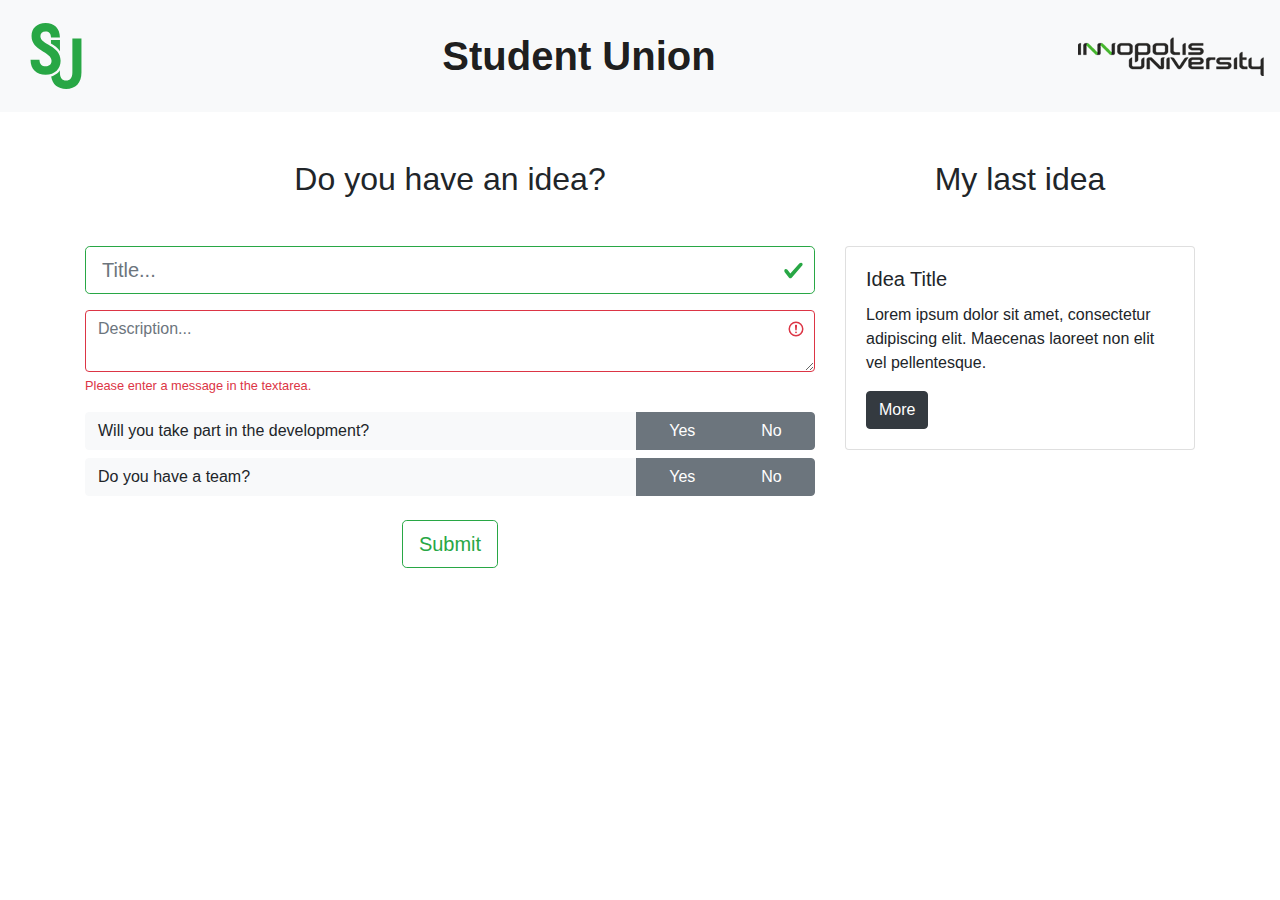
<file: index.html>
<!DOCTYPE html>
<html lang="en" dir="ltr">

<head>
  <meta name="viewport" content="width=device-width, initial-scale=1, shrink-to-fit=no">
  <meta charset="UTF-8">
  <meta name="viewport" content="width=device-width, initial-scale=1.0">
  <link rel="apple-touch-icon" sizes="180x180" href="apple-touch-icon.png">
  <link rel="icon" type="image/png" sizes="32x32" href="favicon-32x32.png">
  <link rel="icon" type="image/png" sizes="16x16" href="favicon-16x16.png">
  <link rel="manifest" href="site.webmanifest">
  <link rel="mask-icon" href="safari-pinned-tab.svg" color="#28a745">
  <meta name="msapplication-TileColor" content="#28a745">
  <meta name="theme-color" content="#ffffff">
  <link rel="stylesheet" href="https://stackpath.bootstrapcdn.com/bootstrap/4.5.2/css/bootstrap.min.css" integrity="sha384-JcKb8q3iqJ61gNV9KGb8thSsNjpSL0n8PARn9HuZOnIxN0hoP+VmmDGMN5t9UJ0Z" crossorigin="anonymous">
  <link rel="stylesheet" href="css/master.css">
  <script src="https://code.jquery.com/jquery-3.5.1.slim.min.js" integrity="sha384-DfXdz2htPH0lsSSs5nCTpuj/zy4C+OGpamoFVy38MVBnE+IbbVYUew+OrCXaRkfj" crossorigin="anonymous"></script>
  <script src="https://stackpath.bootstrapcdn.com/bootstrap/4.5.2/js/bootstrap.min.js" integrity="sha384-B4gt1jrGC7Jh4AgTPSdUtOBvfO8shuf57BaghqFfPlYxofvL8/KUEfYiJOMMV+rV" crossorigin="anonymous"></script>
  <script src="https://cdn.jsdelivr.net/npm/popper.js@1.16.1/dist/umd/popper.min.js" integrity="sha384-9/reFTGAW83EW2RDu2S0VKaIzap3H66lZH81PoYlFhbGU+6BZp6G7niu735Sk7lN" crossorigin="anonymous"></script>
  <title>Student Union | Client side</title>
</head>

<body>
  <nav class="navbar navbar-light bg-light">
    <!-- SU Logo < sm -->
    <img class="navbar-text sulogo d-none d-sm-block" src="img\su.svg" alt="SU Logo">
    <span class="navbar-brand title align-middle"><strong>Student Union</strong></span>
    <img class="navbar-text sulogo d-block d-sm-none" src="img\su.svg" alt="SU Logo">
    <!-- SU Logo > sm -->
    <img class="navbar-text d-none d-sm-block" src="img\logoiu.png" alt="">
  </nav>
  <main>
    <section class="container-sm">
      <div class="row justify-content-center">
        <div class="col-md-8">
          <h2 class="text-center mb-5 mt-5">Do you have an idea?</h2>
          <form class="was-validated">
            <input class="form-control form-control-lg mb-3" type="text" placeholder="Title...">
            <div class="mb-3">
              <textarea class="form-control is-invalid" id="validationTextarea" placeholder="Description..." required></textarea>
              <div class="invalid-feedback">
                Please enter a message in the textarea.
              </div>
            </div>
          </form>
          <div class="btn-group btn-group-toggle mb-2" data-toggle="buttons" style="width: 100%;">
            <label class="btn btn-light disabled">Will you take part in the development?</label>
            <button class="btn btn-secondary" id="loption1">
              Yes<input type="radio" name="options" id="option1" checked>
            </button>
            <button class="btn btn-secondary" id="loption2">
              <input type="radio" name="options" id="option2"> No
            </button>
          </div>
          <div class="btn-group btn-group-toggle" data-toggle="buttons" style="width: 100%;">
            <label class="btn btn-light disabled">Do you have a team?</label>
            <button class="btn btn-secondary" id="loption1">
              <input type="radio" name="options" id="option1" checked> Yes
            </button>
            <button class="btn btn-secondary" id="loption2">
              <input type="radio" name="options" id="option2"> No
            </button>
          </div>
          <div class="" style="text-align: center;">
            <button type="button" class="mt-4 btn btn-outline-success btn-lg">Submit</button>
          </div>
        </div>
        <div class="col-md-4">
          <h2 class="text-center mb-5 mt-5">My last idea</h2>
          <div class="card">
            <div class="card-body">
              <h5 class="card-title">Idea Title</h5>
              <p class="card-text">Lorem ipsum dolor sit amet, consectetur adipiscing elit. Maecenas laoreet non elit vel pellentesque.</p>
              <a href="#" class="btn btn-dark">More</a>
            </div>
          </div>
        </div>
      </div>
    </section>
  </main>
  <footer>

  </footer>
</body>

</html>
</file>
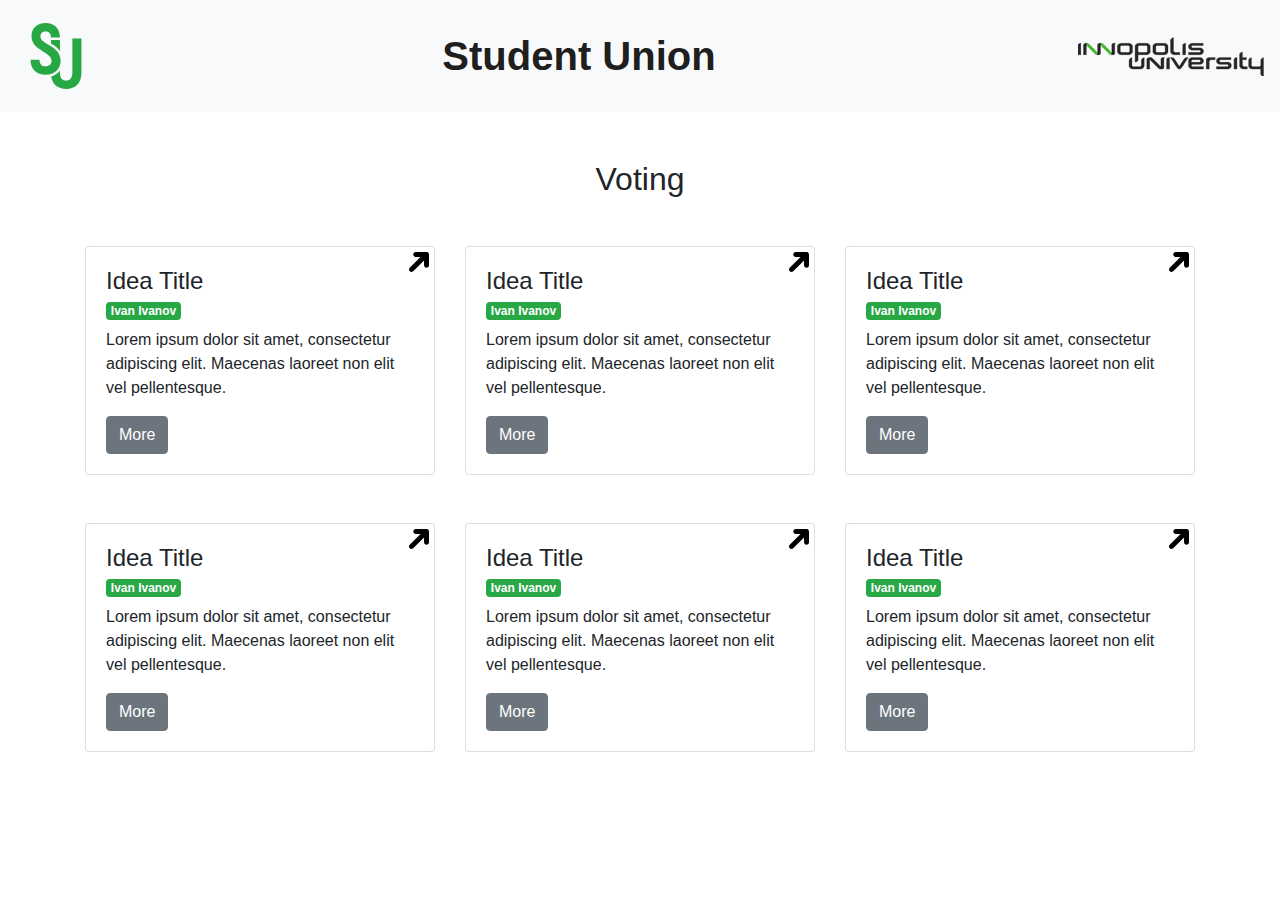
<file: voting.html>
<!DOCTYPE html>
<html lang="en" dir="ltr">

<head>
  <meta name="viewport" content="width=device-width, initial-scale=1, shrink-to-fit=no">
  <meta charset="UTF-8">
  <meta name="viewport" content="width=device-width, initial-scale=1.0">
  <link rel="apple-touch-icon" sizes="180x180" href="apple-touch-icon.png">
  <link rel="icon" type="image/png" sizes="32x32" href="favicon-32x32.png">
  <link rel="icon" type="image/png" sizes="16x16" href="favicon-16x16.png">
  <link rel="manifest" href="site.webmanifest">
  <link rel="mask-icon" href="safari-pinned-tab.svg" color="#28a745">
  <meta name="msapplication-TileColor" content="#28a745">
  <meta name="theme-color" content="#ffffff">
  <link rel="stylesheet" href="https://stackpath.bootstrapcdn.com/bootstrap/4.5.2/css/bootstrap.min.css" integrity="sha384-JcKb8q3iqJ61gNV9KGb8thSsNjpSL0n8PARn9HuZOnIxN0hoP+VmmDGMN5t9UJ0Z" crossorigin="anonymous">
  <link rel="stylesheet" href="css/master.css">
  <script src="https://code.jquery.com/jquery-3.5.1.slim.min.js" integrity="sha384-DfXdz2htPH0lsSSs5nCTpuj/zy4C+OGpamoFVy38MVBnE+IbbVYUew+OrCXaRkfj" crossorigin="anonymous"></script>
  <script src="https://stackpath.bootstrapcdn.com/bootstrap/4.5.2/js/bootstrap.min.js" integrity="sha384-B4gt1jrGC7Jh4AgTPSdUtOBvfO8shuf57BaghqFfPlYxofvL8/KUEfYiJOMMV+rV" crossorigin="anonymous"></script>
  <script src="https://cdn.jsdelivr.net/npm/popper.js@1.16.1/dist/umd/popper.min.js" integrity="sha384-9/reFTGAW83EW2RDu2S0VKaIzap3H66lZH81PoYlFhbGU+6BZp6G7niu735Sk7lN" crossorigin="anonymous"></script>
  <title>Student Union | Client side</title>
</head>

<body>
  <nav class="navbar navbar-light bg-light">
    <!-- SU Logo < sm -->
    <img class="navbar-text sulogo d-none d-sm-block" src="img\su.svg" alt="SU Logo">
    <span class="navbar-brand title align-middle"><strong>Student Union</strong></span>
    <img class="navbar-text sulogo d-block d-sm-none" src="img\su.svg" alt="SU Logo">
    <!-- SU Logo > sm -->
    <img class="navbar-text d-none d-sm-block" src="img\logoiu.png" alt="">
  </nav>
  <main>
    <section class="container-sm">
    <h2 class="text-center mb-5 mt-5">Voting</h2>
      <div class="row">
        <div class="col-sm">
          <div class="card position-relative">
            <a href="#" class="btn position-absolute p-1" id="fast-access">
              <img class="d-sm-block" src="img\up-right-arrow.svg" alt="" style="width: 20px;">
            </a>
            <div class="card-body">
              <h4 class="card-title mb-1">Idea Title</h4>
              <h6 class="fw-lighter who"><span class="badge bg-success">Ivan Ivanov</span></h6>
              <p class="card-text">Lorem ipsum dolor sit amet, consectetur adipiscing elit. Maecenas laoreet non elit vel pellentesque.</p>
              <a href="#" class="btn btn-secondary">More</a>
            </div>
          </div>
        </div>
        <div class="col-sm">
          <div class="card position-relative">
            <a href="#" class="btn position-absolute p-1" id="fast-access">
              <img class="d-sm-block" src="img\up-right-arrow.svg" alt="" style="width: 20px;">
            </a>
            <div class="card-body">
              <h4 class="card-title mb-1">Idea Title</h4>
              <h6 class="fw-lighter who"><span class="badge bg-success">Ivan Ivanov</span></h6>
              <p class="card-text">Lorem ipsum dolor sit amet, consectetur adipiscing elit. Maecenas laoreet non elit vel pellentesque.</p>
              <a href="#" class="btn btn-secondary">More</a>
            </div>
          </div>
        </div>
        <div class="col-sm">
          <div class="card position-relative">
            <a href="#" class="btn position-absolute p-1" id="fast-access">
              <img class="d-sm-block" src="img\up-right-arrow.svg" alt="" style="width: 20px;">
            </a>
            <div class="card-body">
              <h4 class="card-title mb-1">Idea Title</h4>
              <h6 class="fw-lighter who"><span class="badge bg-success">Ivan Ivanov</span></h6>
              <p class="card-text">Lorem ipsum dolor sit amet, consectetur adipiscing elit. Maecenas laoreet non elit vel pellentesque.</p>
              <a href="#" class="btn btn-secondary">More</a>
            </div>
          </div>
        </div>
      </div>
      <div class="row mt-5">
        <div class="col-sm">
          <div class="card position-relative">
            <a href="#" class="btn position-absolute p-1" id="fast-access">
              <img class="d-sm-block" src="img\up-right-arrow.svg" alt="" style="width: 20px;">
            </a>
            <div class="card-body">
              <h4 class="card-title mb-1">Idea Title</h4>
              <h6 class="fw-lighter who"><span class="badge bg-success">Ivan Ivanov</span></h6>
              <p class="card-text">Lorem ipsum dolor sit amet, consectetur adipiscing elit. Maecenas laoreet non elit vel pellentesque.</p>
              <a href="#" class="btn btn-secondary">More</a>
            </div>
          </div>
        </div>
        <div class="col-sm">
          <div class="card position-relative">
            <a href="#" class="btn position-absolute p-1" id="fast-access">
              <img class="d-sm-block" src="img\up-right-arrow.svg" alt="" style="width: 20px;">
            </a>
            <div class="card-body">
              <h4 class="card-title mb-1">Idea Title</h4>
              <h6 class="fw-lighter who"><span class="badge bg-success">Ivan Ivanov</span></h6>
              <p class="card-text">Lorem ipsum dolor sit amet, consectetur adipiscing elit. Maecenas laoreet non elit vel pellentesque.</p>
              <a href="#" class="btn btn-secondary">More</a>
            </div>
          </div>
        </div>
        <div class="col-sm">
          <div class="card position-relative">
            <a href="#" class="btn position-absolute p-1" id="fast-access">
              <img class="d-sm-block" src="img\up-right-arrow.svg" alt="" style="width: 20px;">
            </a>
            <div class="card-body">
              <h4 class="card-title mb-1">Idea Title</h4>
              <h6 class="fw-lighter who"><span class="badge bg-success">Ivan Ivanov</span></h6>
              <p class="card-text">Lorem ipsum dolor sit amet, consectetur adipiscing elit. Maecenas laoreet non elit vel pellentesque.</p>
              <a href="#" class="btn btn-secondary">More</a>
            </div>
          </div>
        </div>
      </div>
    </section>
  </main>


  <footer>

  </footer>
</body>

</html>
</file>
<file: css/master.css>
.btn.btn-light.disabled{
    opacity: 1;
    width: 70%;
    text-align: left;
}

#loption1.active{
  color: #fff;
  background-color: #28a745;
  border-color: #28a745;
}

#loption2.active{
  color: #fff;
  background-color: #dc3545;
  border-color: #dc3545;
}

.who {
  color: white;
}

.sulogo {
  width: 5rem;
}

.title {
  font-size: 2.5rem;
}

#fast-access {
  right: 0;
}

@media (max-width: 768px) {
  .title {
    font-size: 2rem;
  }

  .sulogo {
    width: 4rem;
  }
}

@media (max-width: 576px) {
  .title {
    font-size: 1.5rem;
  }

  .sulogo {
    width: 3rem;
  }
}
</file>
